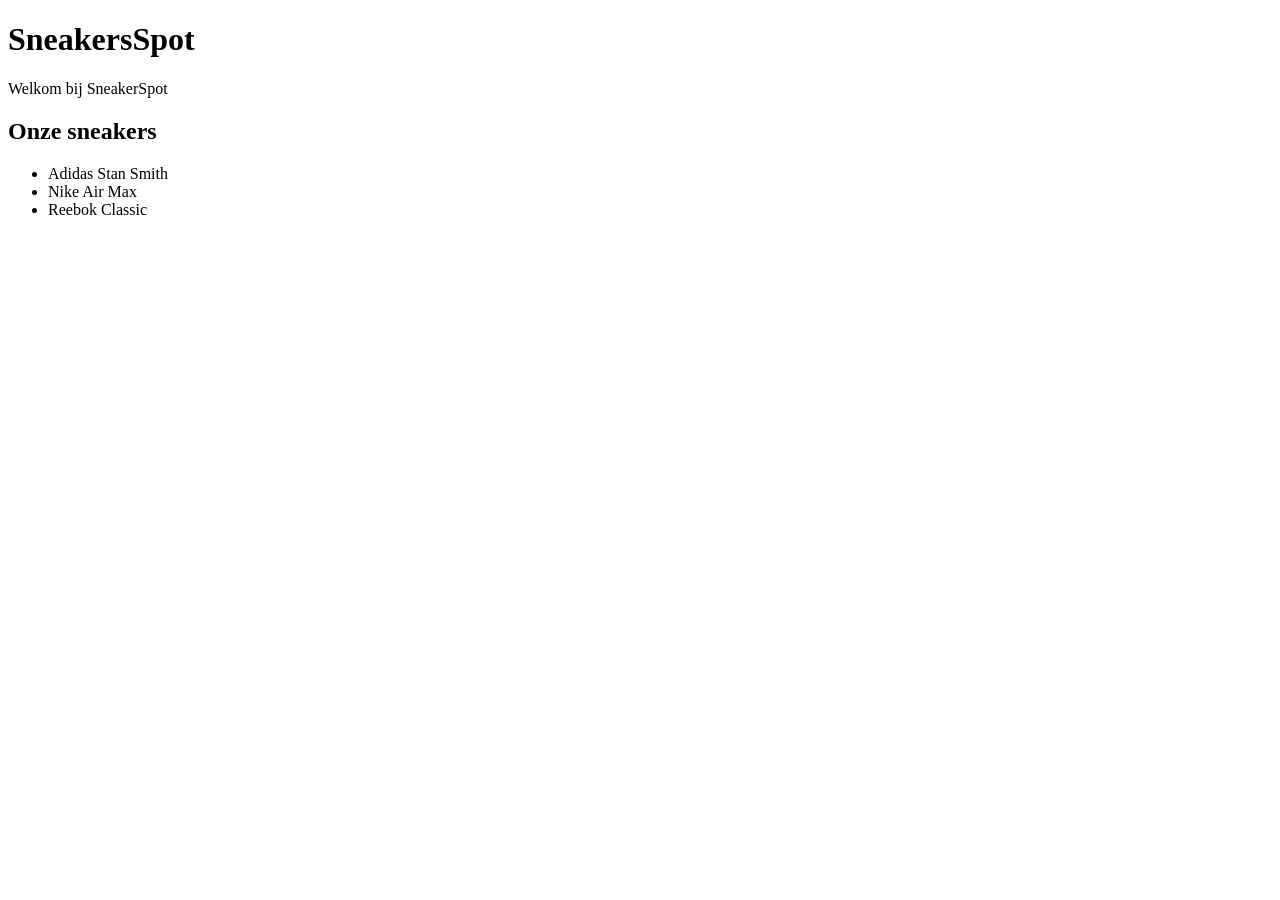
<file: HTMLspul/workshops/workshop.html>
<!DOCTYPE html>
<html lang="en">
<head>
    <meta charset="UTF-8">
    <meta name="viewport" content="width=device-width, initial-scale=1.0">
    <title>Document</title>
</head>
<body>
    
    <h1>SneakersSpot</h1>
    <p>Welkom bij SneakerSpot</p>

    <h2>Onze sneakers</h2>

    <ul>
        <li>Adidas Stan Smith</li>
        <li>Nike Air Max</li>
        <li>Reebok Classic</li>
    </ul>

</body>
</html>
</file>
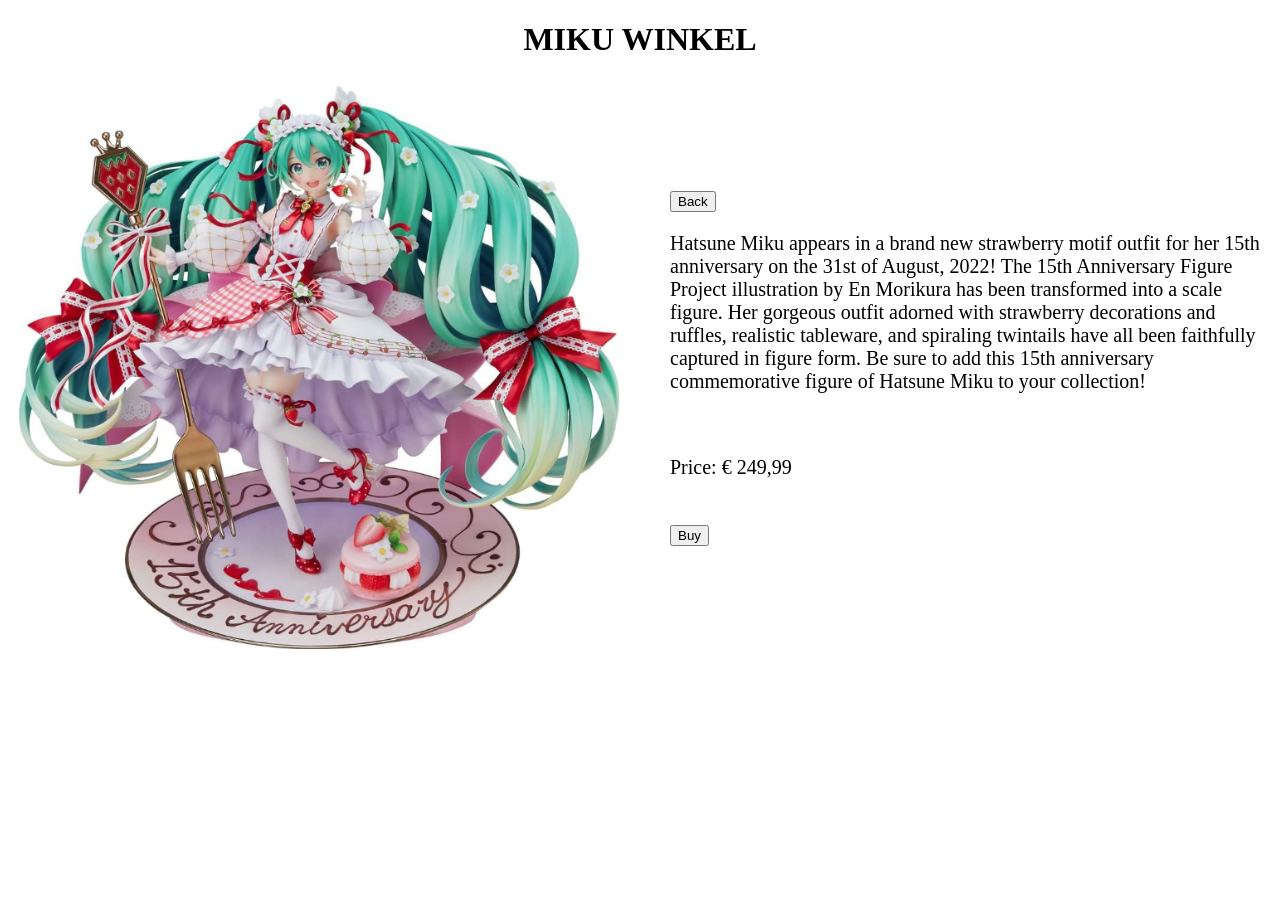
<file: HTMLspul/webdev-intro/mijn_webshop/miku_15thAnniPage.html>
<!DOCTYPE html>
<html lang="en">
<head>
    <meta charset="UTF-8">
    <meta name="viewport" content="width=device-width, initial-scale=1.0">
    <link rel="stylesheet" href="style.css">
    <title>Document</title>
</head>
<body>

    <center>
        <h1>MIKU WINKEL</h1>
    </center>
    <div class = "product">
        <img src="images/Miku_15th_anniversary.png" alt="Fjords" style="width:50%;" height="50%">

    <div class = "right-text">
        <button class = "back-button" onclick="window.location.href='webshop.html'">Back</button>
        <br>
        <p>Hatsune Miku appears in a brand new strawberry motif outfit for her 15th anniversary on 
            the 31st of August, 2022! The 15th Anniversary Figure Project illustration by En Morikura 
            has been transformed into a scale figure. Her gorgeous outfit adorned with strawberry 
            decorations and ruffles, realistic tableware, and spiraling twintails have all been 
            faithfully captured in figure form. Be sure to add this 15th anniversary commemorative 
            figure of Hatsune Miku to your collection!</p>
        <br>
        <p>Price: € 249,99</p>
        <br>
        <button class = "buy-button">Buy</button>
    </div>
    </div>
</body>
</html>
</file>
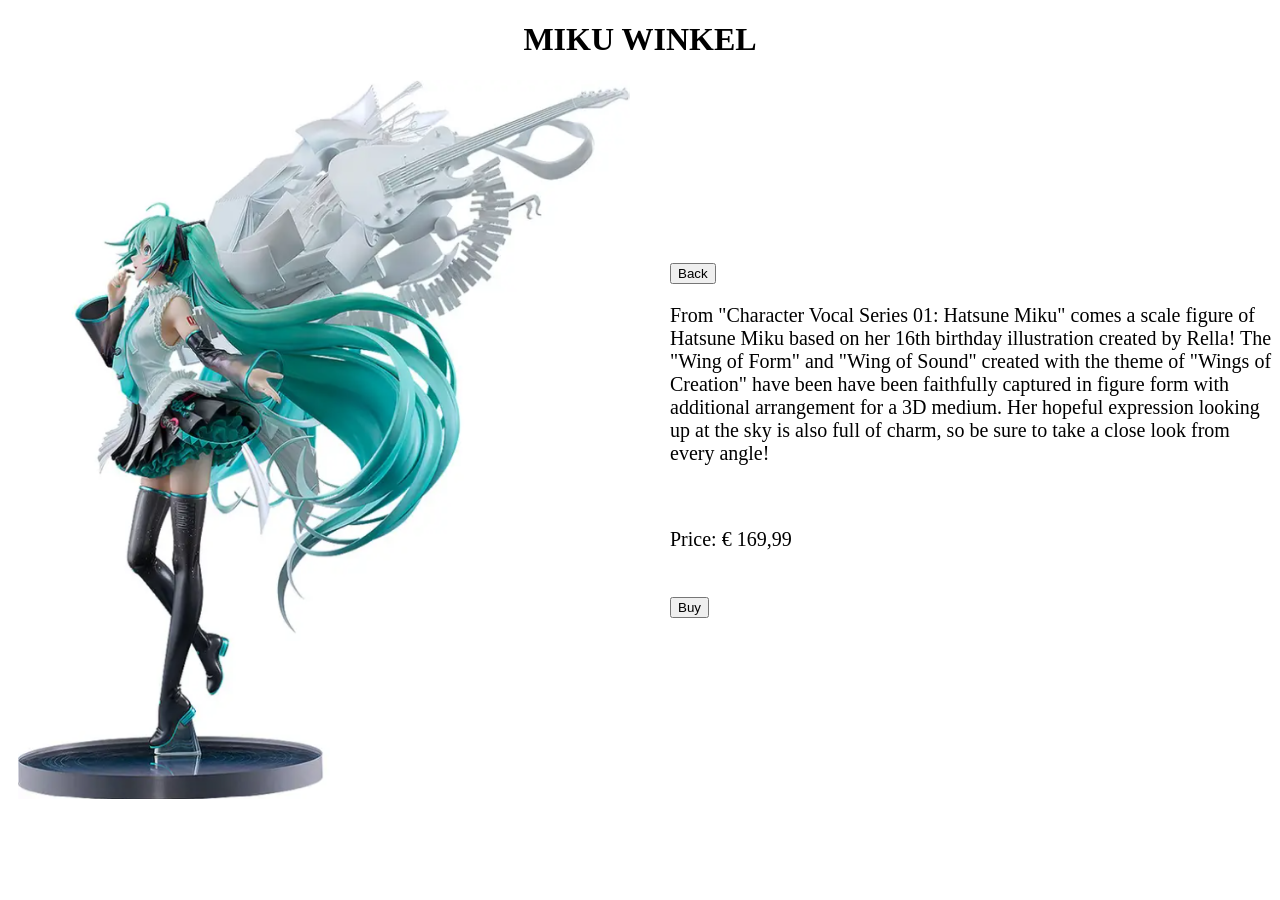
<file: HTMLspul/webdev-intro/mijn_webshop/miku_birthdayPage.html>
<!DOCTYPE html>
<html lang="en">
<head>
    <meta charset="UTF-8">
    <meta name="viewport" content="width=device-width, initial-scale=1.0">
    <link rel="stylesheet" href="style.css">
    <title>Document</title>
</head>
<body>

    <center>
        <h1>MIKU WINKEL</h1>
    </center>
    <div class = "product">
        <img src="images/Miku_16th_birthday.png" alt="Fjords" style="width:50%;" height="50%">

    <div class = "right-text">
        <button class = "back-button" onclick="window.location.href='webshop.html'">Back</button>
        <br>
        <p>From "Character Vocal Series 01: Hatsune Miku" comes a scale figure of Hatsune Miku based 
            on her 16th birthday illustration created by Rella! The "Wing of Form" and "Wing of Sound" 
            created with the theme of "Wings of Creation" have been have been faithfully captured in 
            figure form with additional arrangement for a 3D medium. Her hopeful expression looking 
            up at the sky is also full of charm, so be sure to take a close look from every angle!</p>
        <br>
        <p>Price: € 169,99</p>
        <br>
        <button class = "buy-button">Buy</button>
    </div>
    </div>
</body>
</html>
</file>
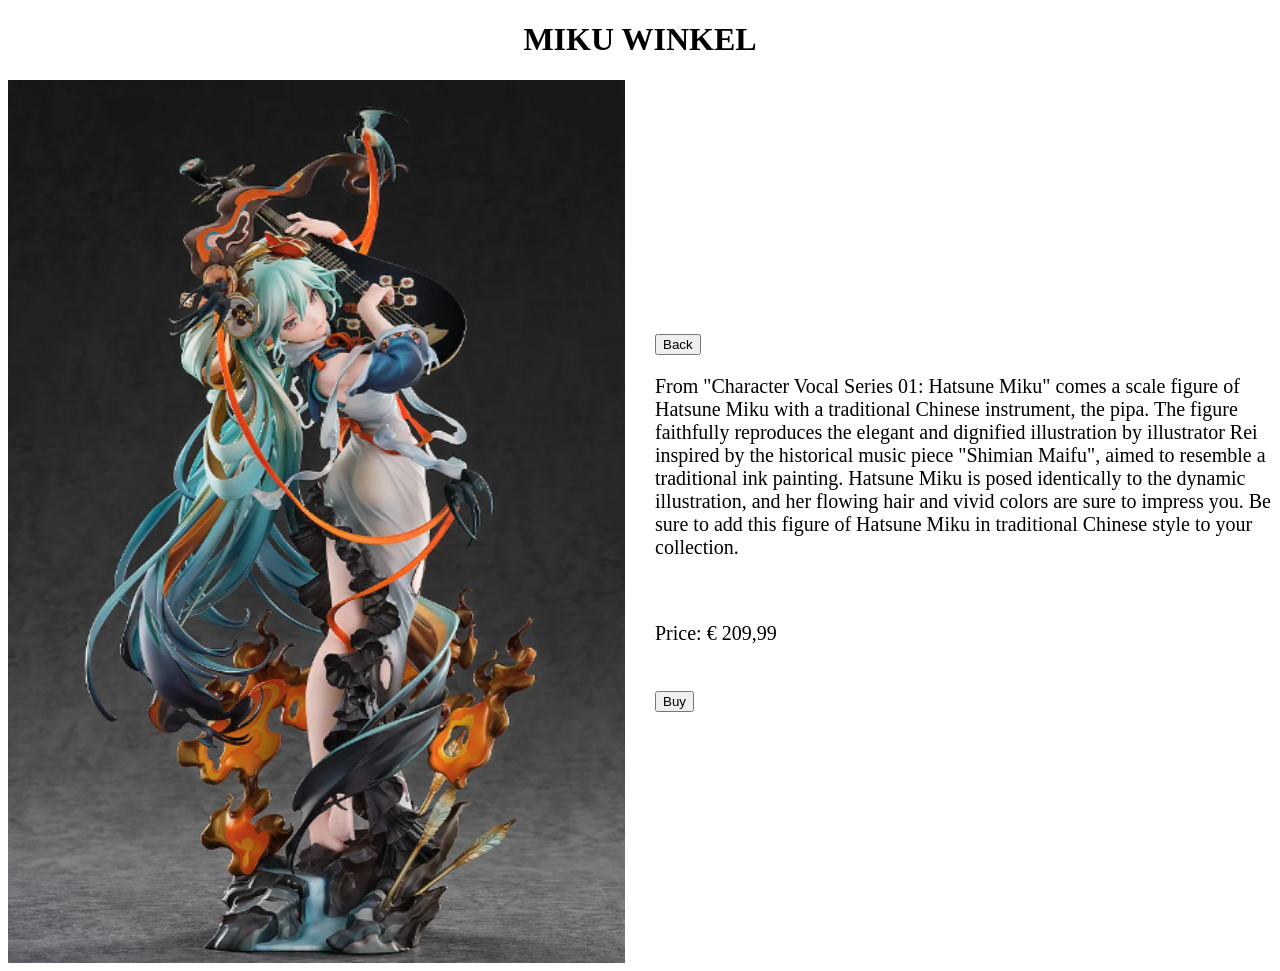
<file: HTMLspul/webdev-intro/mijn_webshop/miku_Maifu.html>
<!DOCTYPE html>
<html lang="en">
<head>
    <meta charset="UTF-8">
    <meta name="viewport" content="width=device-width, initial-scale=1.0">
    <link rel="stylesheet" href="style.css">
    <title>Document</title>
</head>
<body>

    <center>
        <h1>MIKU WINKEL</h1>
    </center>
    <div class = "product">
        <img src="images/Miku_Shimian_Maifu.png" alt="Fjords" style="width:50%;" height="50%">

    <div class = "right-text">
        <button class = "back-button" onclick="window.location.href='webshop.html'">Back</button>
        <br>
        <p>From "Character Vocal Series 01: Hatsune Miku" comes a scale figure of Hatsune Miku 
            with a traditional Chinese instrument, the pipa. The figure faithfully reproduces the 
            elegant and dignified illustration by illustrator Rei inspired by the historical music 
            piece "Shimian Maifu", aimed to resemble a traditional ink painting. Hatsune Miku is 
            posed identically to the dynamic illustration, and her flowing hair and vivid colors 
            are sure to impress you. Be sure to add this figure of Hatsune Miku in traditional 
            Chinese style to your collection.</p>
        <br>
        <p>Price: € 209,99</p>
        <br>
        <button class = "buy-button">Buy</button>
    </div>
    </div>
</body>
</html>
</file>
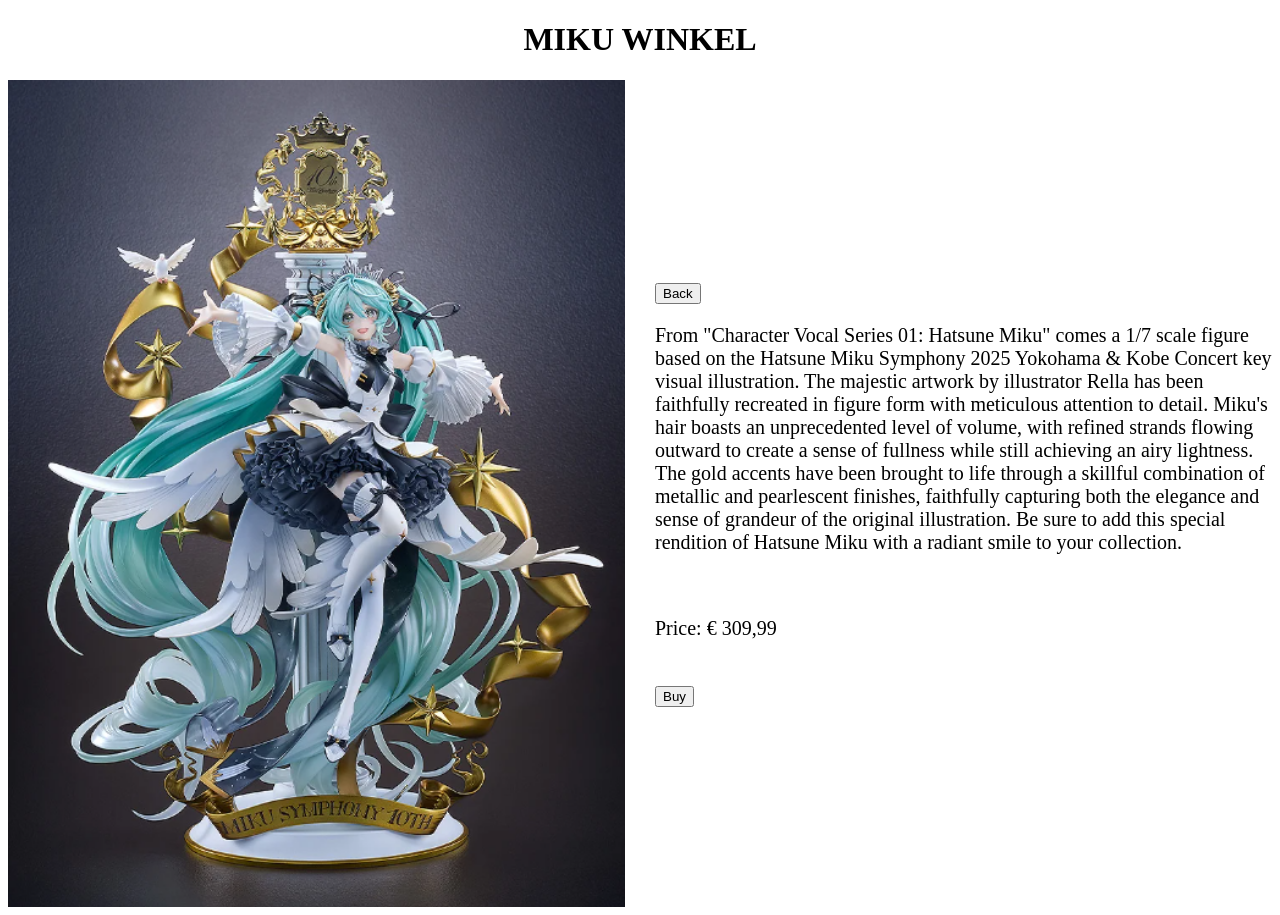
<file: HTMLspul/webdev-intro/mijn_webshop/miku_sym_10th.html>
<!DOCTYPE html>
<html lang="en">
<head>
    <meta charset="UTF-8">
    <meta name="viewport" content="width=device-width, initial-scale=1.0">
    <link rel="stylesheet" href="style.css">
    <title>Document</title>
</head>
<body>

    <center>
        <h1>MIKU WINKEL</h1>
    </center>
    <div class = "product">
        <img src="images/Miku_symphony_10th_anniversary.png" alt="Fjords" style="width:50%;" height="50%">

    <div class = "right-text">
        <button class = "back-button" onclick="window.location.href='webshop.html'">Back</button>
        <br>
        <p>From "Character Vocal Series 01: Hatsune Miku" comes a 1/7 scale figure based on the 
            Hatsune Miku Symphony 2025 Yokohama & Kobe Concert key visual illustration. The majestic 
            artwork by illustrator Rella has been faithfully recreated in figure form with meticulous 
            attention to detail. Miku's hair boasts an unprecedented level of volume, with refined 
            strands flowing outward to create a sense of fullness while still achieving an airy lightness. 
            The gold accents have been brought to life through a skillful combination of metallic and 
            pearlescent finishes, faithfully capturing both the elegance and sense of grandeur of the 
            original illustration. Be sure to add this special rendition of Hatsune Miku with a radiant 
            smile to your collection.</p>
        <br>
        <p>Price: € 309,99</p>
        <br>
        <button class = "buy-button">Buy</button>
    </div>
    </div>
</body>
</html>
</file>
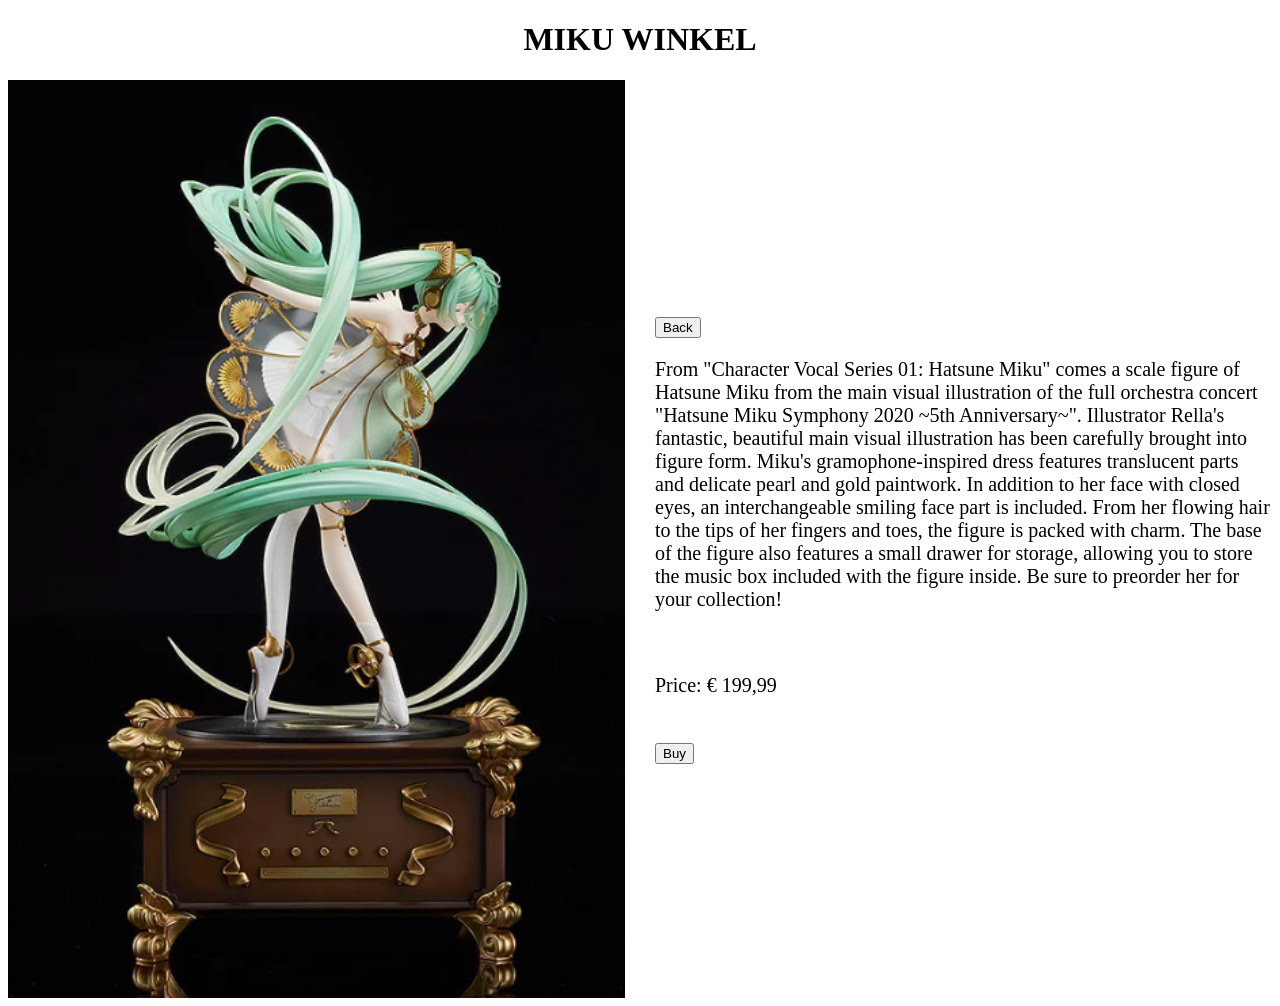
<file: HTMLspul/webdev-intro/mijn_webshop/miku_sym_5th.html>
<!DOCTYPE html>
<html lang="en">
<head>
    <meta charset="UTF-8">
    <meta name="viewport" content="width=device-width, initial-scale=1.0">
    <link rel="stylesheet" href="style.css">
    <title>Document</title>
</head>
<body>

    <center>
        <h1>MIKU WINKEL</h1>
    </center>
    <div class = "product">
        <img src="images/Miku_symphony_5th_anniversary.png" alt="Fjords" style="width:50%;" height="50%">

    <div class = "right-text">
        <button class = "back-button" onclick="window.location.href='webshop.html'">Back</button>
        <br>
        <p>From "Character Vocal Series 01: Hatsune Miku" comes a scale figure of Hatsune Miku from 
            the main visual illustration of the full orchestra concert "Hatsune Miku Symphony 2020 
            ~5th Anniversary~". Illustrator Rella's fantastic, beautiful main visual illustration has 
            been carefully brought into figure form. Miku's gramophone-inspired dress features translucent 
            parts and delicate pearl and gold paintwork. In addition to her face with closed eyes, an 
            interchangeable smiling face part is included. From her flowing hair to the tips of her 
            fingers and toes, the figure is packed with charm. The base of the figure also features a 
            small drawer for storage, allowing you to store the music box included with the figure inside. 
            Be sure to preorder her for your collection!</p>
        <br>
        <p>Price: € 199,99</p>
        <br>
        <button class = "buy-button">Buy</button>
    </div>
    </div>
</body>
</html>
</file>
<file: HTMLspul/webdev-intro/mijn_webshop/style.css>
.row {
            display: flex; gap: 30px;
            img { width: 100%; }
            justify-content: center;
        }
        .row2 {
            display: flex; gap: 100px;
            justify-content: center;
        }
        .item {
            flex-direction: column;
            align-items: center;
            text-align: center;
            font-size: 20px;
        }
        .Price {
            display: flex; gap: 10px;
            justify-content: center;
            font-size: 30px;
        }
        .row a {height: 450px;}

        .birthday {height: 450px;}
        .anniversary15 {height: 450px;}
        .sakura {height: 450px;}
        .maifu {height: 450px;}
        .symphony5th {height: 450px;}
        .symphony10th {height: 450px;}
        #header {
        background-color: lightblue;
        color: #ffffff;
        padding: 0 20px;
        display: flex;
        justify-content: space-between;   /* naam links, menu rechts */
        flex-direction: row;
}

.product {
    display: flex;
    align-items: center;
    gap: 30px;
}

.product img {
    width: 50%;
    height: auto;
}

.right-text {
    width: 50%;
    font-size: 20px;
}
</file>
